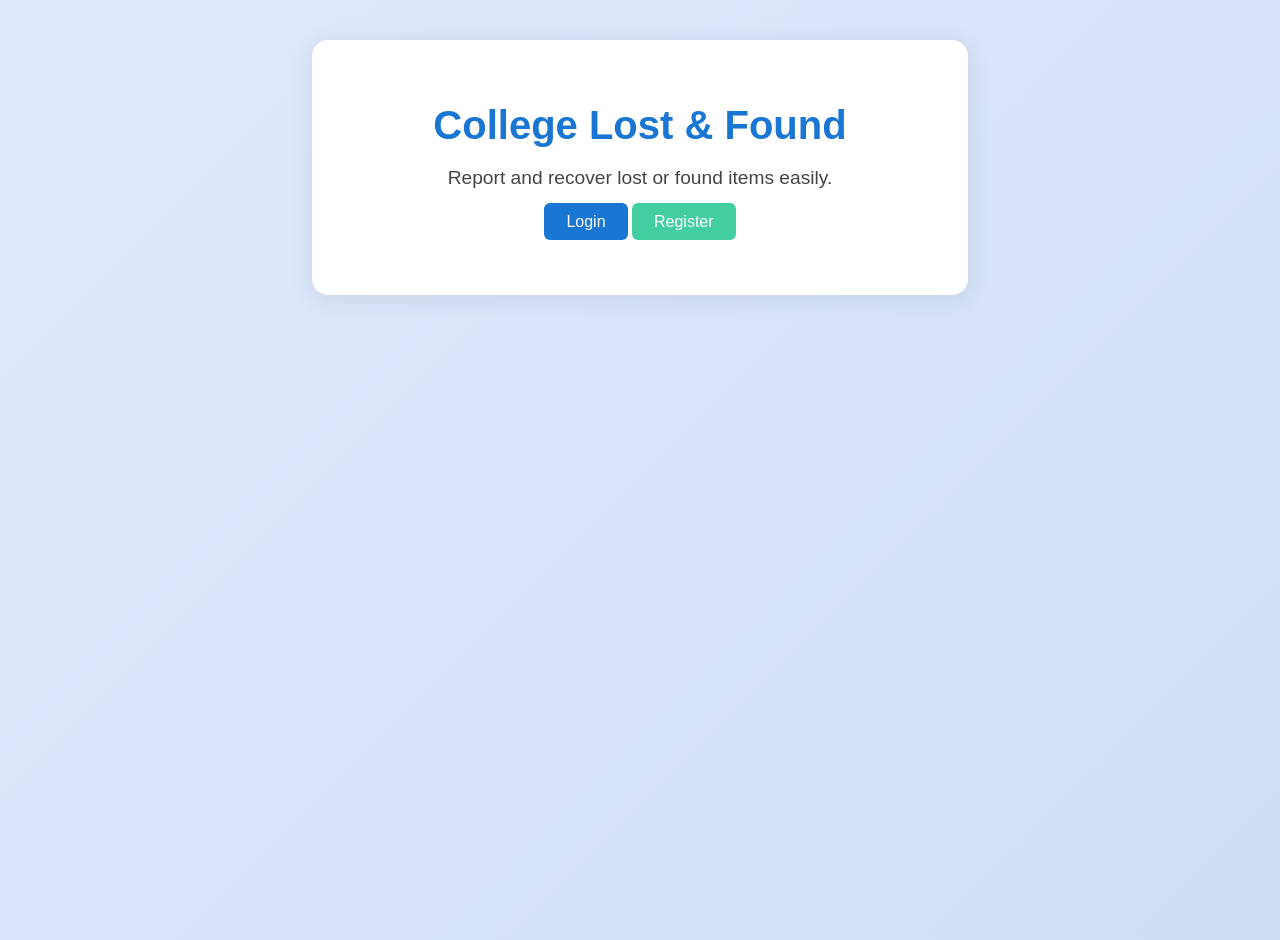
<file: frontend/index.html>
<!DOCTYPE html>
<html>
<head>
  <title>Lost & Found</title>
  <link rel="stylesheet" href="css/styles.css">
</head>
<body style="background: linear-gradient(135deg, #e0eafc 0%, #cfdef3 100%); min-height: 100vh; margin: 0;">
  <div class="container" style="max-width: 600px; margin: 40px auto; background: #fff; border-radius: 16px; box-shadow: 0 4px 24px rgba(44,62,80,0.10); padding: 36px 28px; text-align: center;">
    <h1 style="color: #1976d2; font-size: 2.5rem; margin-bottom: 10px;">College Lost & Found</h1>
    <p style="font-size: 1.2rem; color: #444; margin-bottom: 24px;">Report and recover lost or found items easily.</p>
    <div style="margin-bottom: 28px;">
      <a href="login" class="btn-primary">Login</a>
      <a href="register" class="btn-secondary">Register</a>
    </div>
  </div>
</body>
</html>
</file>
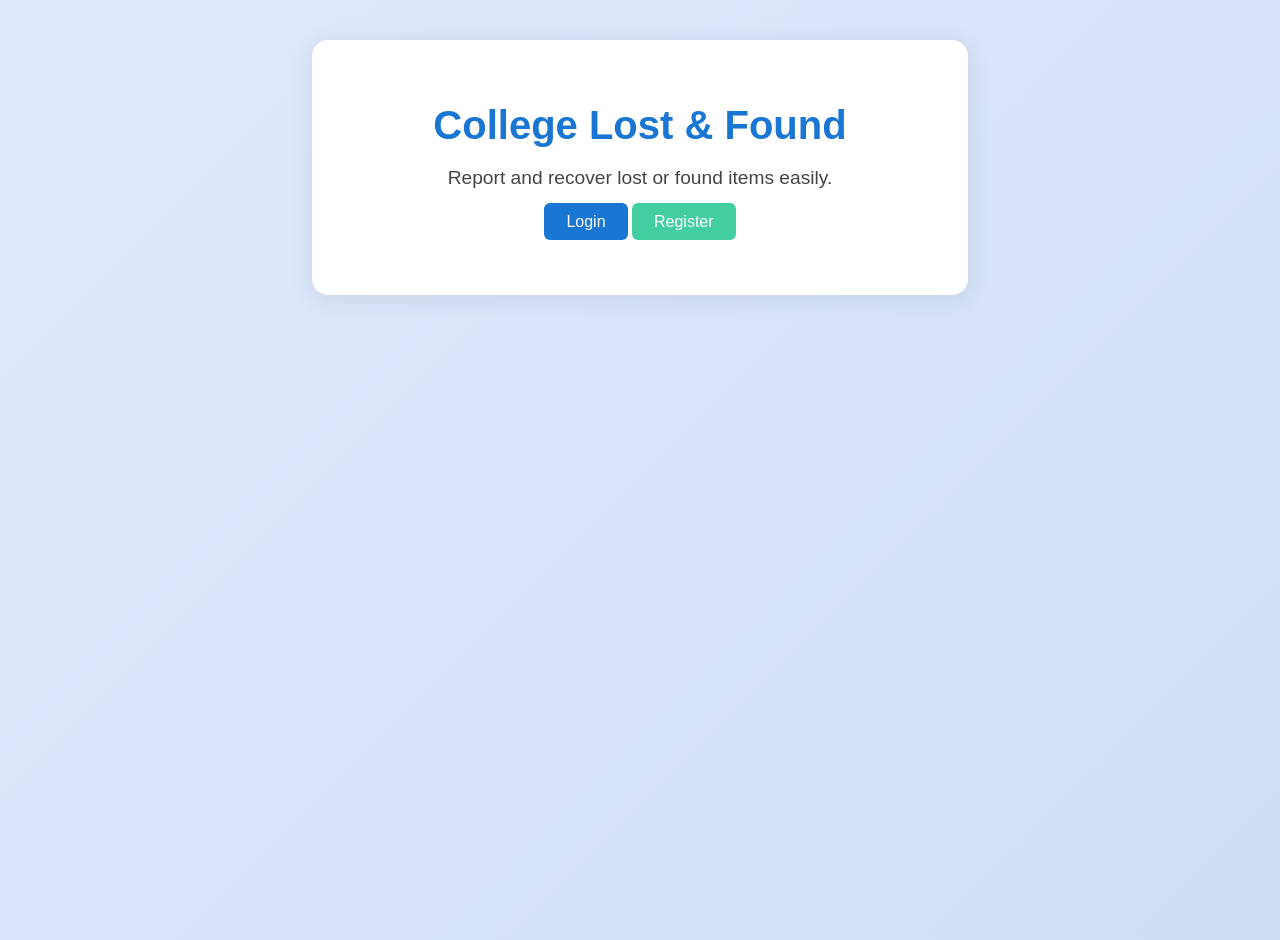
<file: frontend/dashboard.html>
<!DOCTYPE html>
<html>
<head>
  <title>Dashboard</title>
  <link rel="stylesheet" href="css/styles.css">
</head>
<body style="background: linear-gradient(135deg, #89f7fe 0%, #66a6ff 100%); min-height: 100vh; margin: 0;">
  <header class="header-bar">
    <button id="logoutBtn" class="logout-btn">Logout</button>
    <h1>Lost & Found Dashboard</h1>
    <p>Find and report lost or found items easily</p>
  </header>
  <main class="main-container">
    <div class="top-section">
      <h2>Lost & Found Reports</h2>
      <a href="report" class="btn-secondary">Report a Lost/Found Item</a>
    </div>
    <div class="search-bar">
      <input type="text" id="searchInput" placeholder="Search by title, location, or contact..." />
    </div>
    <div class="items-section">
      <div class="items-column">
        <h3 style="color:#1976d2;">Lost Items</h3>
        <div id="lostItems" class="card-grid"></div>
      </div>
      <div class="items-column">
        <h3 style="color:#43cea2;">Found Items</h3>
        <div id="foundItems" class="card-grid"></div>
      </div>
    </div>
  </main>
  <script src="js/dashboard.js"></script>
</body>
</html>
</file>
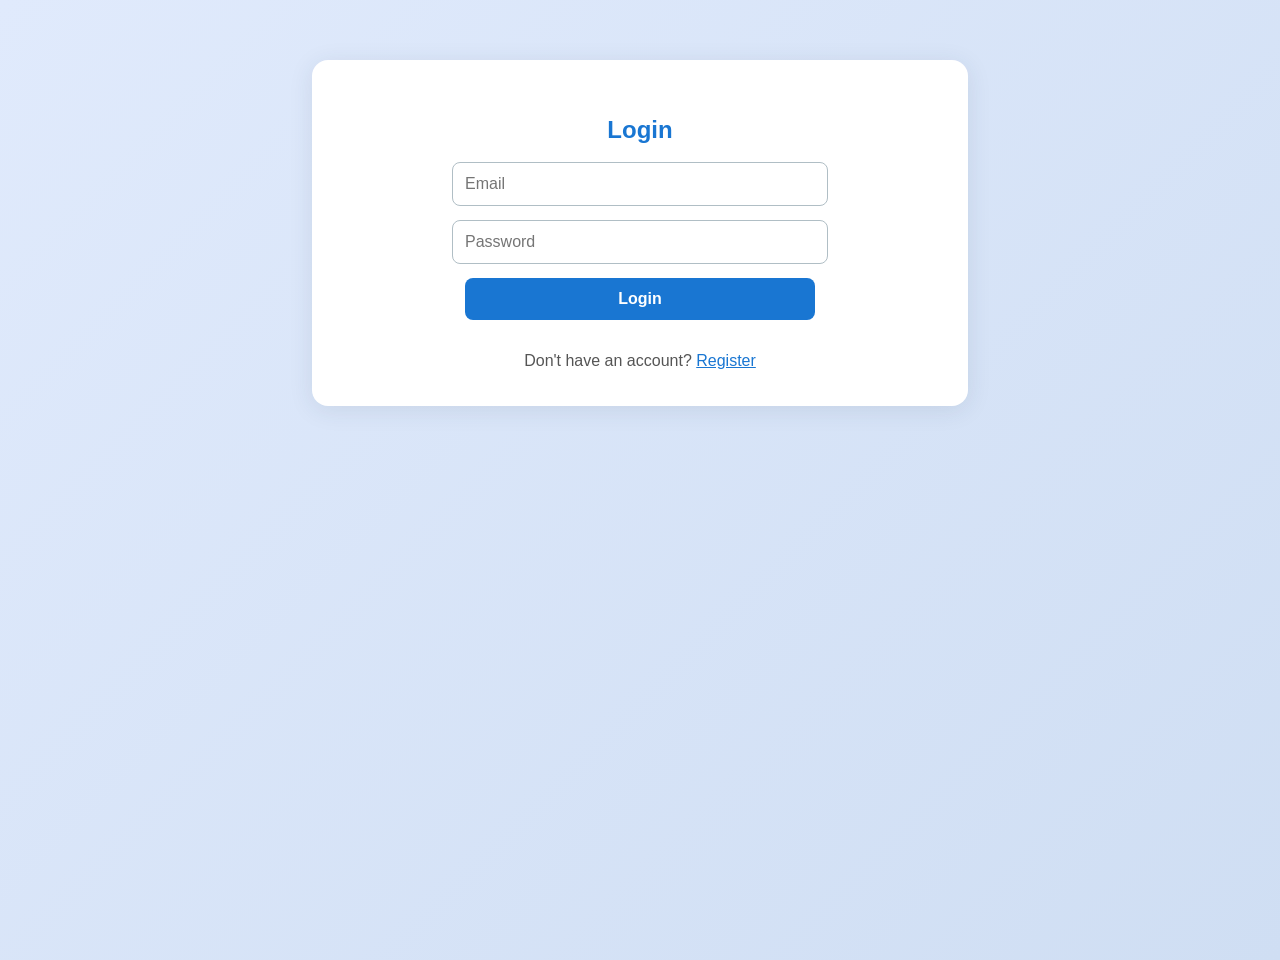
<file: frontend/login.html>
<!DOCTYPE html>
<html>
<head>
  <title>Login</title>
  <link rel="stylesheet" href="css/styles.css">
</head>
<body style="background: linear-gradient(135deg, #e0eafc, #cfdef3); min-height: 100vh; margin: 0;">
  <div class="container auth-box">
    <h2 style="color: #1976d2; margin-bottom: 18px;">Login</h2>
    <form id="loginForm">
      <input type="email" name="email" placeholder="Email" required />
      <input type="password" name="password" placeholder="Password" required />
      <button type="submit">Login</button>
    </form>
    <div style="margin-top: 18px; color:#555;">Don't have an account? <a href="register" style="color:#1976d2;">Register</a></div>
  </div>
  <script src="js/auth.js"></script>
</body>
</html>
</file>
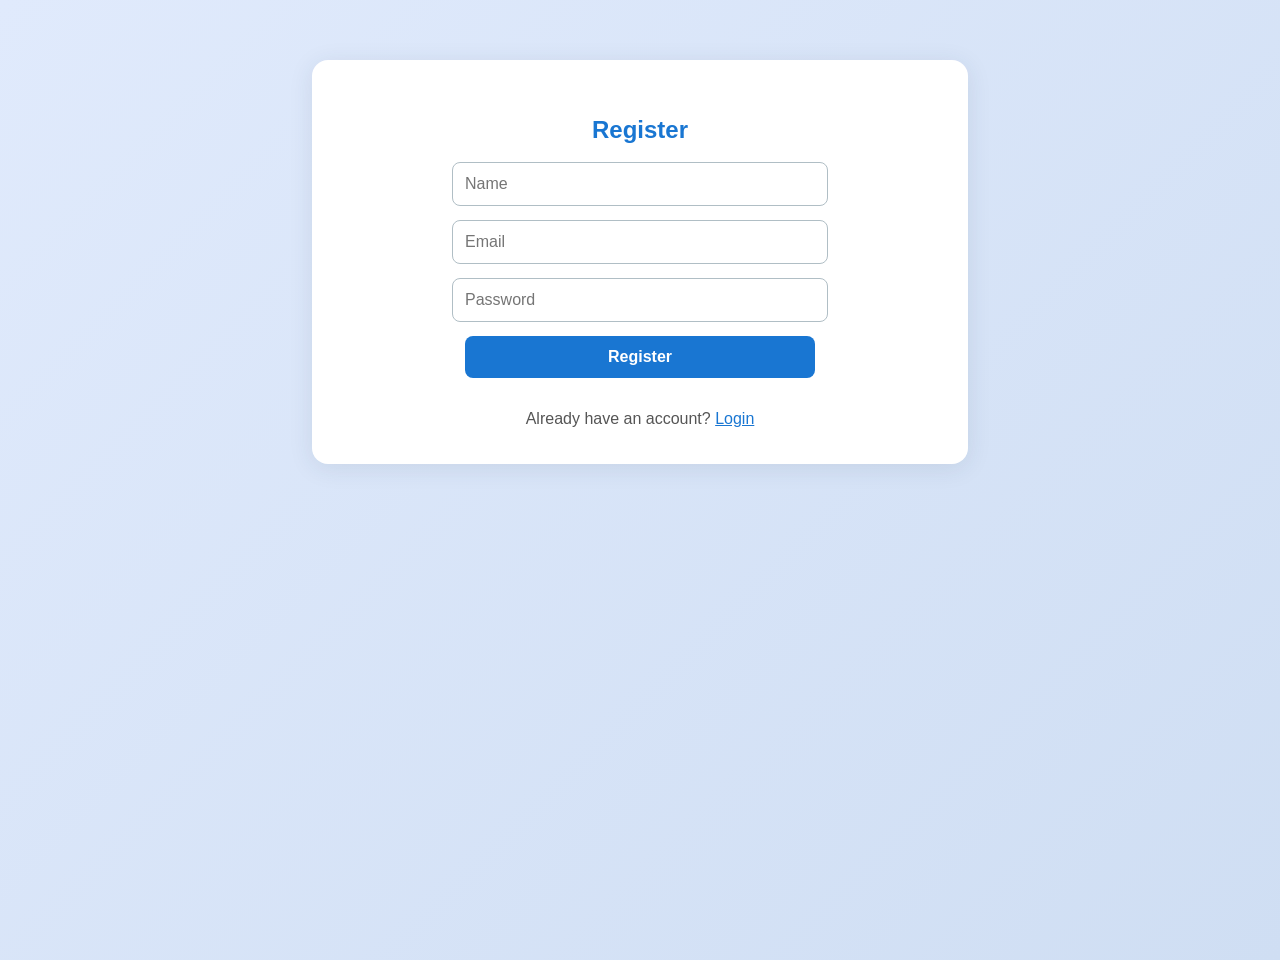
<file: frontend/register.html>
<!DOCTYPE html>
<html>
<head>
  <title>Register</title>
  <link rel="stylesheet" href="css/styles.css">
</head>
<body style="background: linear-gradient(135deg, #e0eafc, #cfdef3); min-height: 100vh; margin: 0;">
  <div class="container auth-box">
    <h2 style="color: #1976d2; margin-bottom: 18px;">Register</h2>
    <form id="registerForm">
      <input type="text" name="name" placeholder="Name" required />
      <input type="email" name="email" placeholder="Email" required />
      <input type="password" name="password" placeholder="Password" required />
      <button type="submit">Register</button>
    </form>
    <div style="margin-top: 18px; color:#555;">Already have an account? <a href="login" style="color:#1976d2;">Login</a></div>
  </div>
  <script src="js/auth.js"></script>
</body>
</html>
</file>
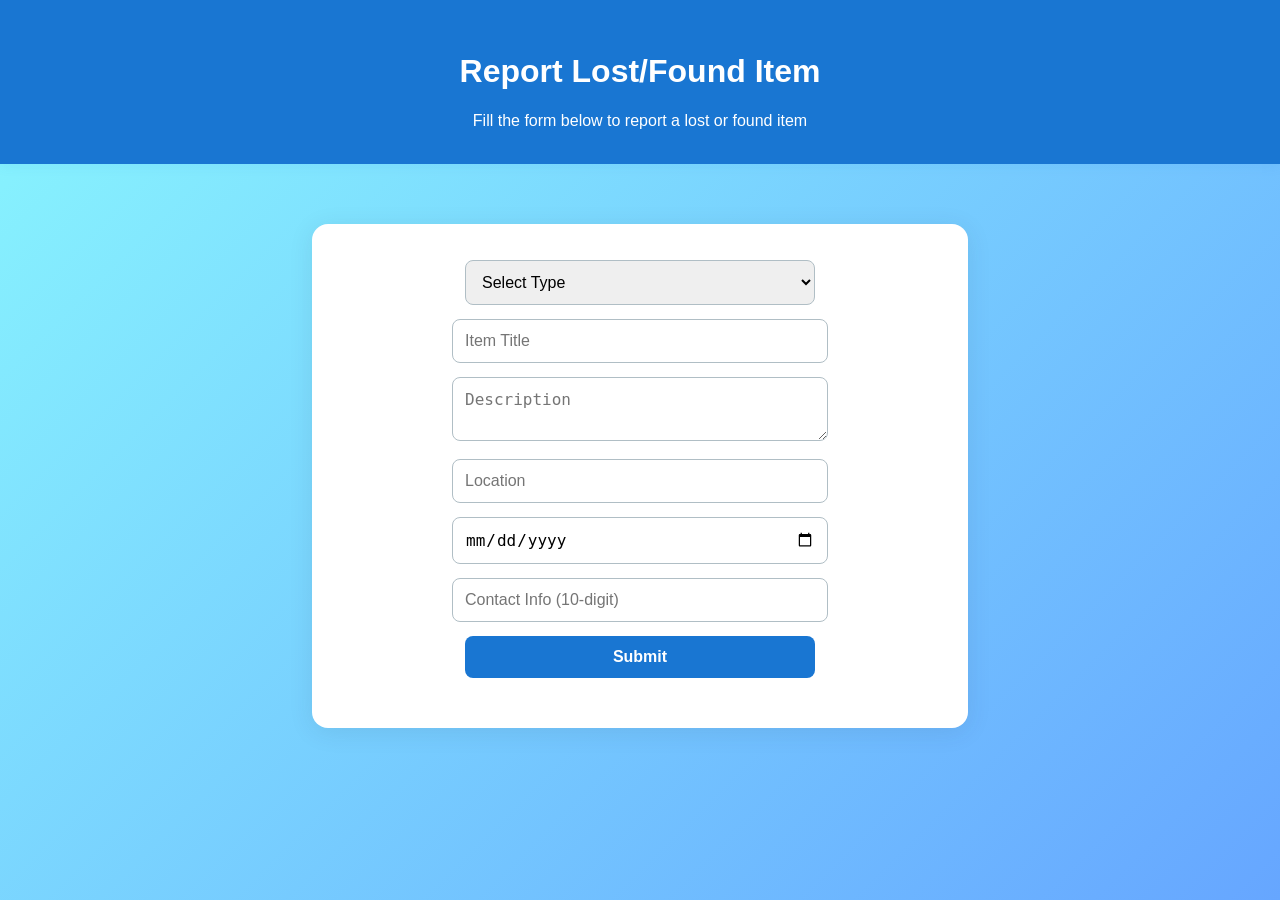
<file: frontend/report.html>
<!DOCTYPE html>
<html>
<head>
  <title>Report Item</title>
  <link rel="stylesheet" href="css/styles.css">
</head>
<body style="background: linear-gradient(135deg, #89f7fe 0%, #66a6ff 100%); min-height: 100vh; margin: 0;">
  <header class="header-bar">
    <h1>Report Lost/Found Item</h1>
    <p>Fill the form below to report a lost or found item</p>
  </header>
  <main class="form-container">
    <form id="reportForm">
      <select name="type" required>
        <option value="">Select Type</option>
        <option value="lost">Lost</option>
        <option value="found">Found</option>
      </select>
      <input type="text" name="title" placeholder="Item Title" required />
      <textarea name="description" placeholder="Description"></textarea>
      <input type="text" name="location" placeholder="Location" required />
      <input type="date" name="date" required />
      <input type="text" name="contact" placeholder="Contact Info (10-digit)" required />
      <button type="submit">Submit</button>
    </form>
  </main>
  <script src="js/report.js"></script>
</body>
</html>
</file>
<file: frontend/css/styles.css>
body {
  font-family: 'Segoe UI', sans-serif;
}

.container, .auth-box, .form-container {
  background: #fff;
  border-radius: 16px;
  box-shadow: 0 4px 24px rgba(44, 62, 80, 0.10);
  padding: 36px 28px;
  max-width: 600px;
  margin: 60px auto;
  text-align: center;
}

input, select, textarea, button {
  width: 100%;
  max-width: 350px;
  padding: 12px;
  margin-bottom: 14px;
  border-radius: 8px;
  border: 1.5px solid #b0bec5;
  font-size: 1rem;
}

button {
  background: #1976d2;
  color: white;
  border: none;
  font-weight: 600;
  cursor: pointer;
}

.btn-primary {
  background: #1976d2;
  color: white;
  padding: 10px 22px;
  border-radius: 6px;
  text-decoration: none;
}

.btn-secondary {
  background: #43cea2;
  color: white;
  padding: 10px 22px;
  border-radius: 6px;
  text-decoration: none;
}

.header-bar {
  background: #1976d2;
  color: #fff;
  padding: 32px 0 18px 0;
  text-align: center;
  box-shadow: 0 2px 12px rgba(25, 118, 210, 0.08);
  position: relative;
}

.logout-btn {
  position: absolute;
  top: 24px;
  right: 36px;
  background: #fff;
  color: #1976d2;
  border: none;
  border-radius: 6px;
  padding: 8px 18px;
  font-size: 1rem;
  cursor: pointer;
  font-weight: 600;
}

.main-container {
  max-width: 900px;
  margin: 36px auto;
  background: #fff;
  border-radius: 18px;
  box-shadow: 0 4px 24px rgba(44,62,80,0.10);
  padding: 38px 32px;
}

.top-section {
  display: flex;
  justify-content: space-between;
  align-items: center;
}

.search-bar input {
  width: 340px;
  padding: 12px;
  margin: 20px auto;
  display: block;
  border-radius: 8px;
  border: 1.5px solid #b0bec5;
  font-size: 1.08rem;
}

.items-section {
  display: flex;
  flex-wrap: wrap;
  gap: 32px;
  margin-top: 24px;
  justify-content: space-between;
}

.items-column {
  flex: 1 1 0;
  min-width: 320px;
}

.card-grid .card {
  background: #f6f8fa;
  border-radius: 12px;
  box-shadow: 0 2px 8px rgba(44,62,80,0.07);
  padding: 22px 18px;
  border: 1.5px solid #e3e6ea;
  margin-bottom: 18px;
  text-align: left;
}
</file>
